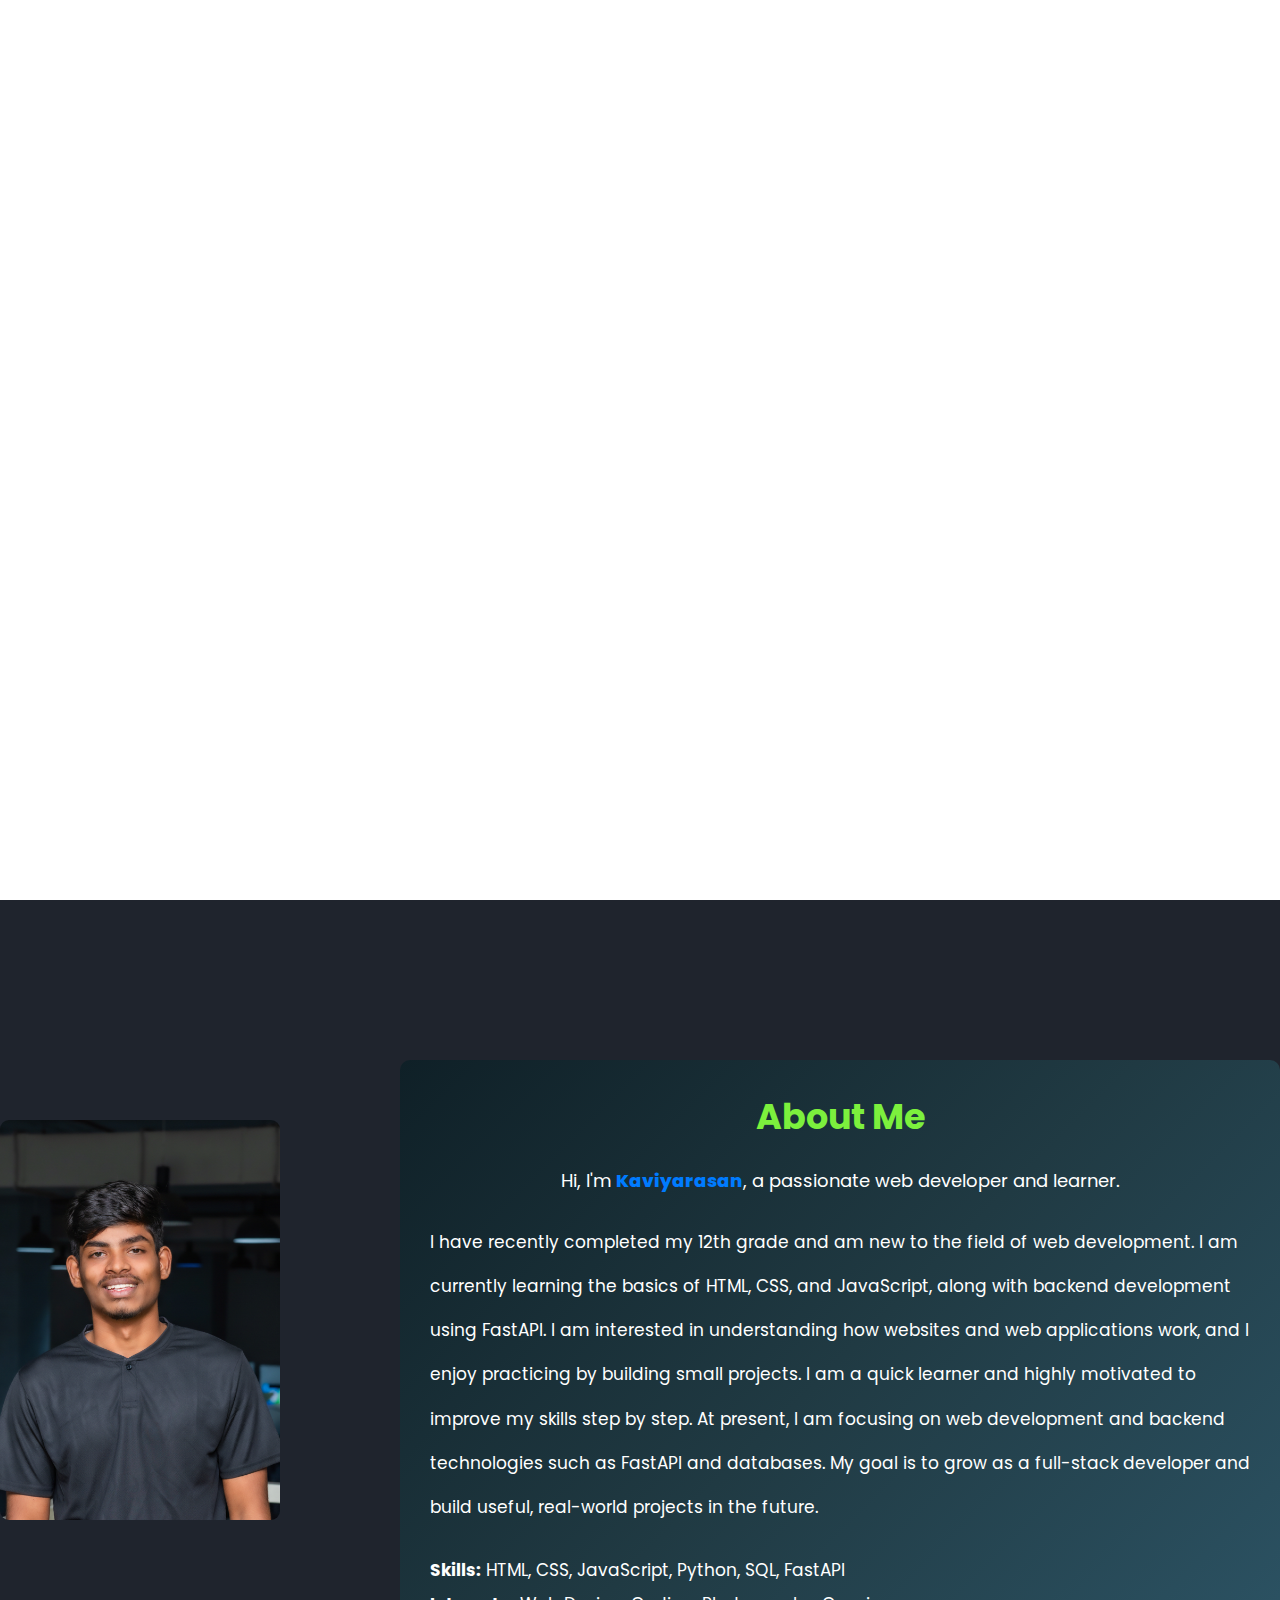
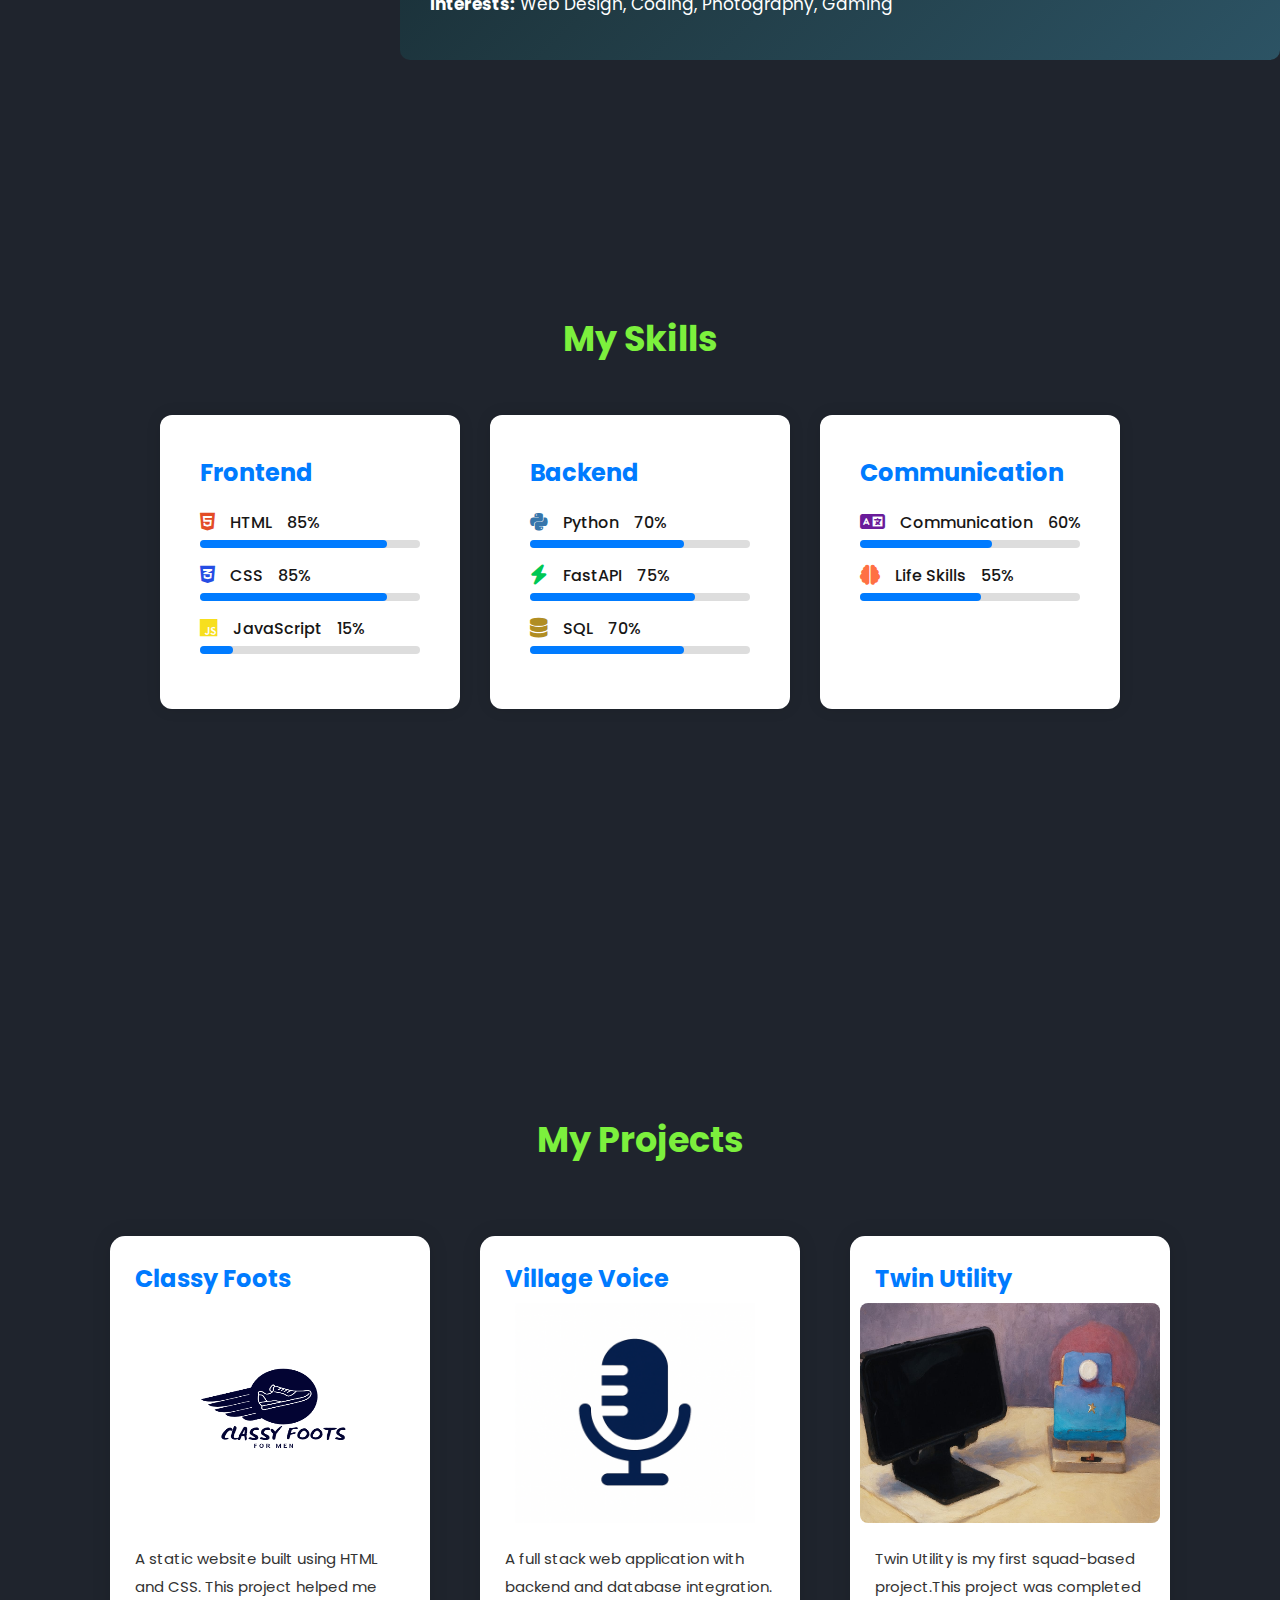
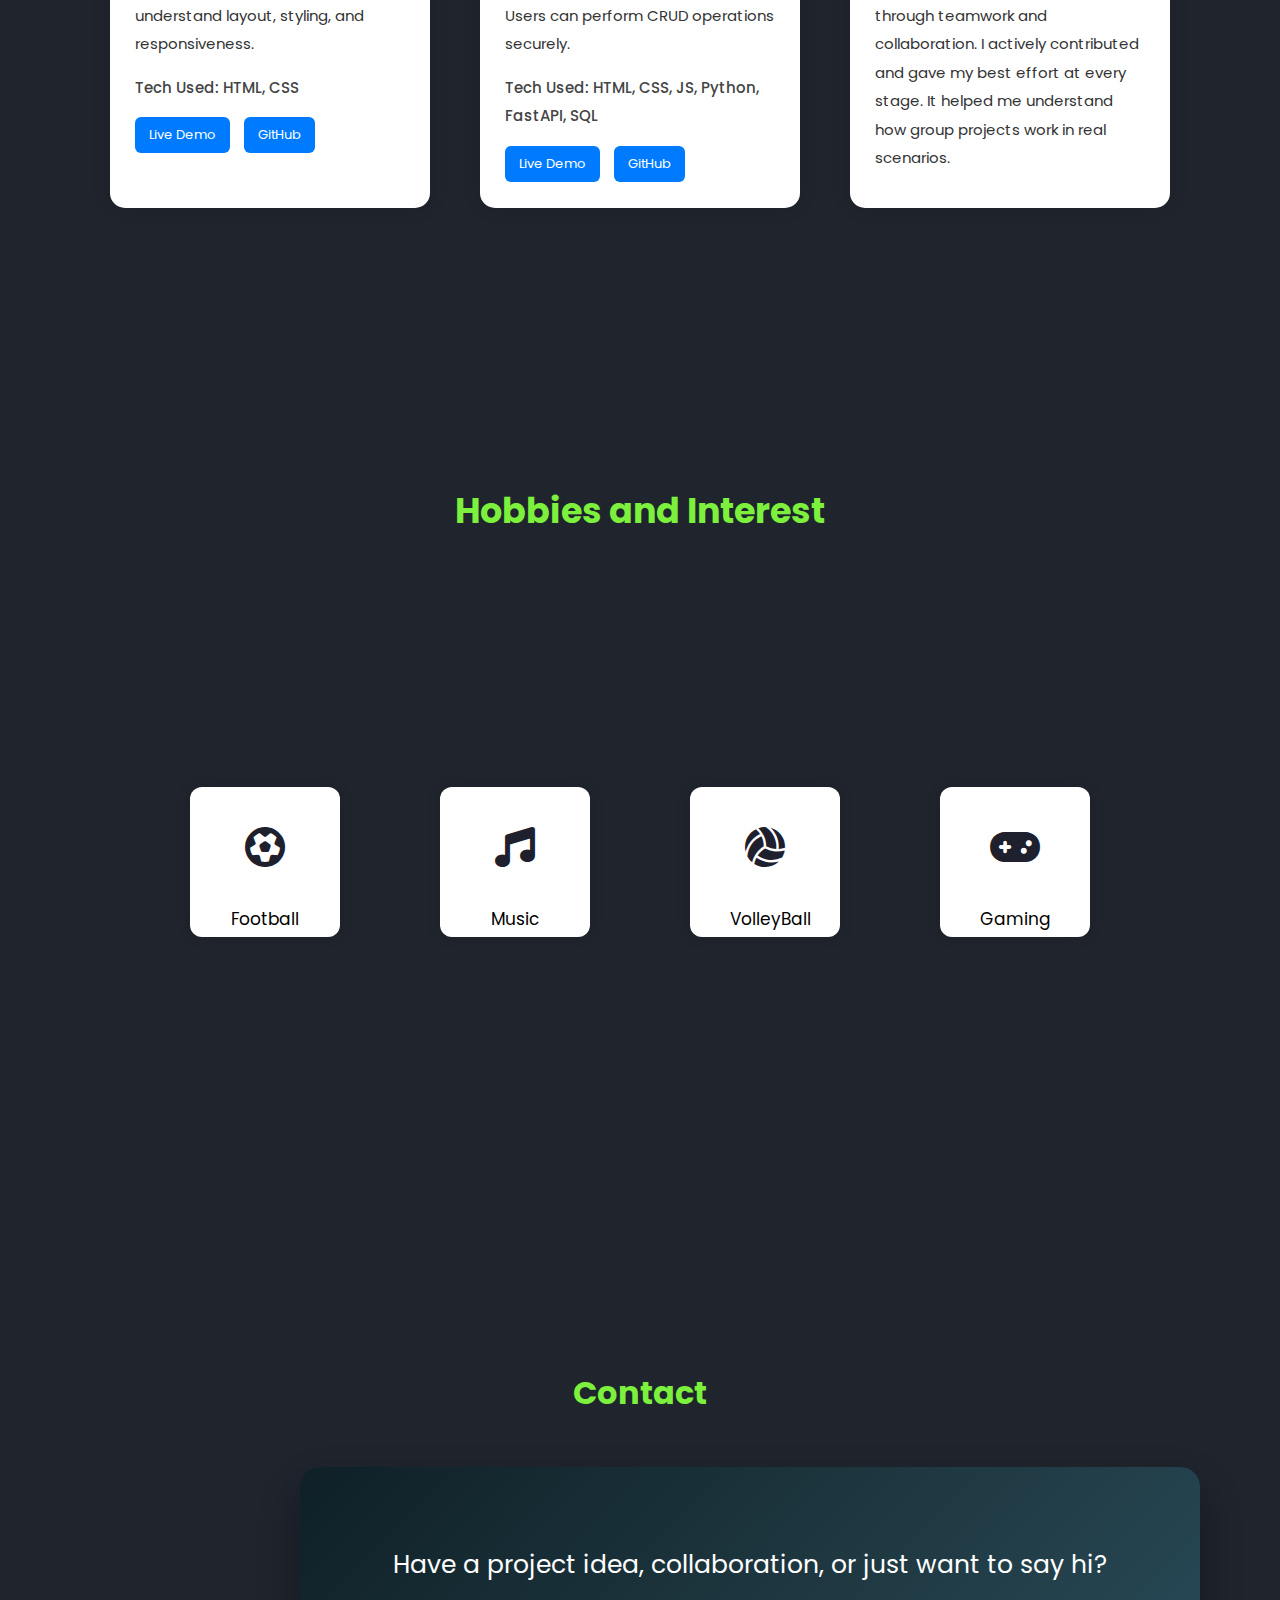
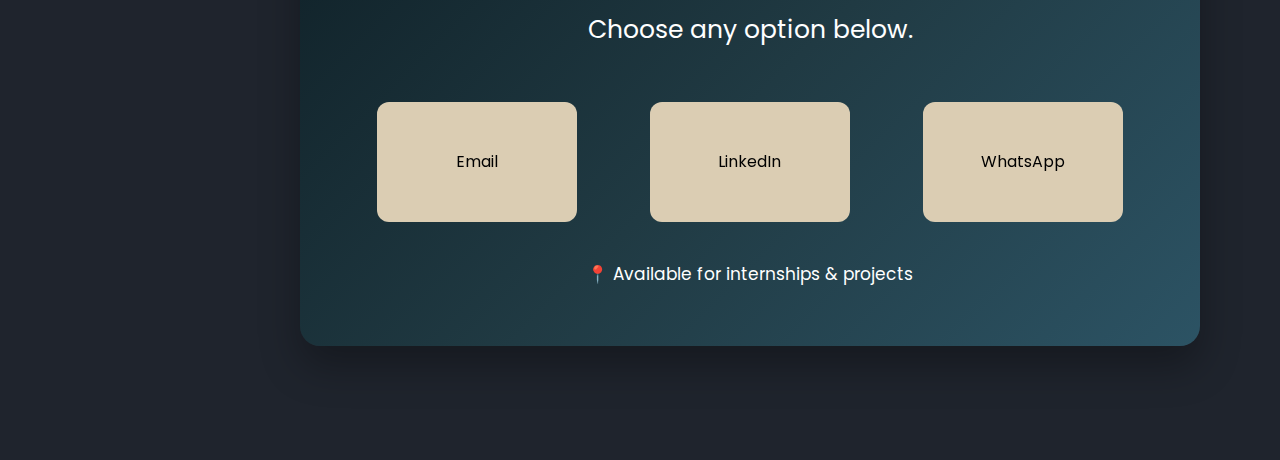
<file: index.html>
<!DOCTYPE html>
<html lang="en">

<head>
    <meta charset="UTF-8">
    <meta name="viewport" content="width=device-width, initial-scale=1.0">
    <title>portfolio</title>
    <link rel="stylesheet" href="./style.css">
    <link href='https://cdn.boxicons.com/3.0.6/fonts/brands/boxicons-brands.min.css' rel='stylesheet'>
    <link rel="stylesheet" href="https://cdnjs.cloudflare.com/ajax/libs/font-awesome/6.5.1/css/all.min.css">
</head>

<body>
    <nav class="navbar">
        <a href="#" class="logo">PORTFOLIO</a>
        <ul>
            <li class="active"><a href="#home">Home</a></li>
            <li><a href="#about">About</a></li>
            <li><a href="#skills">Skills</a></li>
            <li><a href="#projects">Projects </a></li>
            <li><a href="#hobbies-intrest">Hobbies and Interest</a></li>
            <li><a href="#contact">Contact</a></li>
        </ul>
    </nav>
    <section id="home">
        <div class="home-info">
            <h1>Kaviyarasan S</h1>
            <h2>I am a
                <span style="--i:3;" data-text="Fullstack Developer(Beginner)">Fullstack Developer(Beginner)</span>
                <span style="--i:2;" data-text="Application Bulider">Application Bulider</span>
                <span style="--i:1;" data-text="Web Developer">Web Developer</span>
            </h2>
            <p>I am a full stack web developer.
                I enjoy coding, problem solving,<br> and building simple web projects.</p>
            <div class="btn-sci">
                <div class="sci">
                    <a href="https://github.com/kaviyarasan08022008"><i class='bxl bx-github'></i> </a>
                    <a href="https://www.linkedin.com/in/kaviyarasan-s-169931394/"><i class='bxl  bx-linkedin'></i> </a>
                    <a href="https://wa.me/918072635542" target="_blank"><i class='bxl  bx-whatsapp'></i> </a>
                </div>
            </div>
        </div>
    </section>

<section id="about">
        <div class="about-wrapper">
    <div class="about-image">
        <img src="./assets/image-wm.png" alt="Kaviyarasan">
    </div>
    <div class="about-content">
    </div>
</div>

        <div class="container">
            <h1 class="me">About Me</h1>
            <p class="intro">
                Hi, I'm <span>Kaviyarasan</span>, a passionate web developer and learner.
            </p>

            <p>
                I have recently completed my 12th grade and am new to the field of web development. 
                I am currently learning the basics of HTML, CSS, and JavaScript, along with backend development using FastAPI. 
                I am interested in understanding how websites and web applications work, and I enjoy practicing by building small projects.
                I am a quick learner and highly motivated to improve my skills step by step. 
                At present, I am focusing on web development and backend technologies such as FastAPI and databases. 
                My goal is to grow as a full-stack developer and build useful, real-world projects in the future.
            </p>

            <div class="info">
                <div><strong>Skills:</strong> HTML, CSS, JavaScript, Python, SQL, FastAPI</div>
                <div><strong>Interests:</strong> Web Design, Coding, Photography, Gaming</div>
            </div>
        </div>
    </section>

    <section id="skills">
        <h1 class="skil">My Skills</h1>

        <div class="skills-container">

            <div class="skill-card">
                <h2>Frontend</h2>

                <div class="skill">
                    <span><i class="fa-brands fa-html5"></i> HTML <span>85%</span></span>
                    <div class="bar">
                        <div class="progress html"></div>
                    </div>
                </div>

                <div class="skill">
                    <span><i class="fa-brands fa-css3-alt"></i> CSS <span>85% </span></span>
                    <div class="bar">
                        <div class="progress css"></div>
                    </div>
                </div>

                <div class="skill">
                    <span><i class="fa-brands fa-js"></i> JavaScript <span>15%</span></span>
                    <div class="bar">
                        <div class="progress js"></div>
                    </div>
                </div>
            </div>


                <div class="skill-card">
                    <h2>Backend</h2>

                    <div class="skill">
                        <span><i class="fa-brands fa-python"></i> Python <span>70%</span></span>
                        <div class="bar">
                            <div class="progress python"></div>
                        </div>
                    </div>

                    <div class="skill">
                        <span><i class="fa-solid fa-bolt"></i> FastAPI <span>75%</span></span>
                        <div class="bar">
                            <div class="progress fastapi"></div>
                        </div>
                    </div>

                    <div class="skill">
                        <span><i class="fa-solid fa-database"></i> SQL <span>70%</span></span>
                        <div class="bar">
                            <div class="progress sql"></div>
                        </div>
                    </div>
                </div>


                    <div class="skill-card">
                        <h2>Communication</h2>

                        <div class="skill">
                            <span><i class="fa-solid fa-language"></i> Communication <span>60%</span></span>
                            <div class="bar">
                                <div class="progress English"></div>
                            </div>
                        </div>

                        <div class="skill">
                            <span><i class="fa-solid fa-brain"></i> Life Skills <span>55%</span></span>
                            <div class="bar">
                                <div class="progress LifeSkills"></div>
                            </div>
                        </div>
                    </div>

    </section>

    <section id="projects">
        <h1 class="pro">My Projects</h1>

        <div class="projects-container">

            <div class="project-card">
                <h2>Classy Foots</h2>
                <img class="classy" src="./assets/Black Illustrated Lion Hotel Logo.png" alt="">
                <p>
                    A static website built using HTML and CSS.
                    This project helped me understand layout, styling, and responsiveness.
                </p>

                <p class="tech">Tech Used: HTML, CSS</p>

                <div class="links">
                    <a href=https://kaviyarasan08022008.github.io/classy-foots/ target="_blank">Live Demo</a>
                    <a href=https://github.com/kaviyarasan08022008/classy-foots/tree/77974c456ecb8f2ae65f0d15549345641da94275/pages
                        target="_blank">GitHub</a>
                </div>
            </div>

            <div class="project-card">
                <h2>Village Voice</h2>
                <img class="village" src="./assets/ChatGPT Image Nov 8, 2025, 03_53_06 PM.png" alt="">
                <p>
                    A full stack web application with backend and database integration.
                    Users can perform CRUD operations securely.
                </p>

                <p class="tech">Tech Used: HTML, CSS, JS, Python, FastAPI, SQL</p>

                <div class="links">
                    <a href=https://kaviyarasan08022008.github.io/village_voices/ target="_blank">Live Demo</a>
                    <a href="https://github.com/yourname/fullstack-project" target="_blank">GitHub</a>
                </div>
            </div>

            <div class="project-card">
                <h2>Twin Utility</h2>
                <img class="profile" src="./assets/twin utility.jpeg" alt="">
                <p>
                    Twin Utility is my first squad-based project.This project was completed through teamwork and collaboration. 
                    I actively contributed and gave my best effort at every stage.
                It helped me understand how group projects work in real scenarios.
                </p>

            </div>

        </div>
    </section>

    <section id="hobbies-intrest">
        <h1 class="hob">Hobbies and Interest</h1>

        <div class="hobby-container"> 
            <div class="hobby-card">
                <i class="fa-solid fa-futbol"></i>
            <p>Football</p>
                
            </div>
            <div class="hobby-card">
                <i class="fa-solid fa-music"></i>
            <p>Music</p>
                
            </div>
            <div class="hobby-card">
                <i class="fa-solid fa-volleyball"></i>
            <p>VolleyBall</p>
                
            </div>
             <div class="hobby-card">
                <i class="fa-solid fa-gamepad"></i>
            <p>Gaming</p>
                
            </div>
        </div>
                
                

    </section>

    <section id="contact">
        <h1 class="cont">Contact</h1>

        <div class="contact-box">
            <p class="subtitle">
                Have a project idea, collaboration, or just want to say hi?
                Choose any option below.
            </p>

            <div class="contact-options">

                <div class="flip-container">
                    <div class="flip-box">
                        <div class="front">Email</div>
                        <div class="back">kaviyarasan0802<br>2008@gmail.com</div>
                    </div>
                </div>

                <div class="flip-container">
                    <div class="flip-box">
                        <div class="front">LinkedIn</div>
                        <div class="back">www.linkedin.com/in/<br>kaviyarasan-s-169931394</div>
                    </div>
                </div>

                <div class="flip-container">
                    <div class="flip-box">
                        <div class="front">WhatsApp</div>
                        <div class="back">8072635542</div>
                    </div>
                </div>
            </div>

            <div class="cta">
                <p>📍 Available for internships & projects</p>
            </div>

        </div>
    </section>
</body>

</html>
</file>
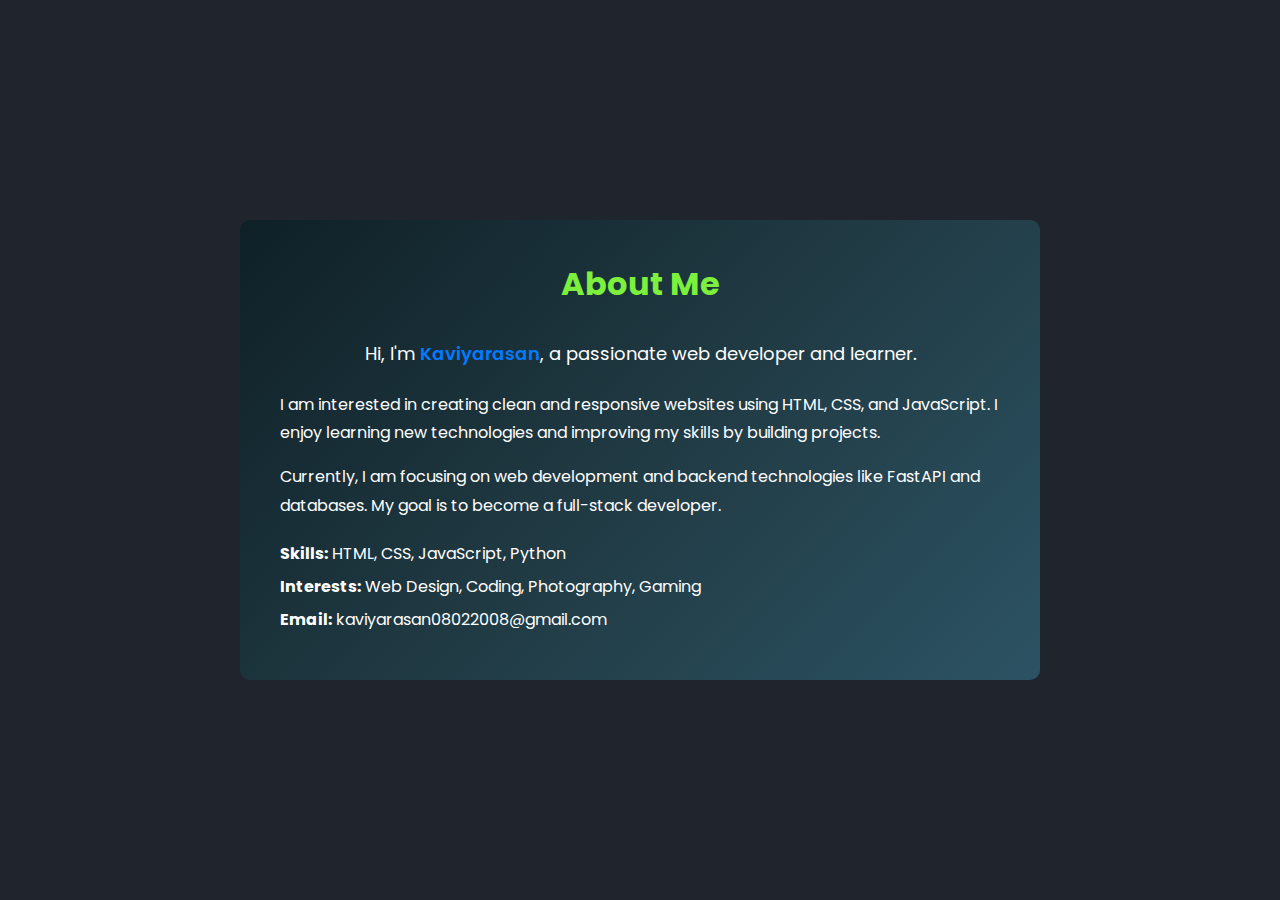
<file: about.html>
<!DOCTYPE html>
<html lang="en">
<head>
    <meta charset="UTF-8">
    <meta name="viewport" content="width=device-width, initial-scale=1.0">
    <title>About Me</title>
    <link rel="stylesheet" href="./style_pages/about.css">
    <link href="https://fonts.googleapis.com/css2?family=Poppins:wght@300;400;600&display=swap" rel="stylesheet">
</head>
<body>

    <section class="about">
        <div class="container">
            <h1>About Me</h1>
            <p class="intro">
                Hi, I'm <span>Kaviyarasan</span>, a passionate web developer and learner.
            </p>

            <p>
                I am interested in creating clean and responsive websites using 
                HTML, CSS, and JavaScript. I enjoy learning new technologies and 
                improving my skills by building projects.
            </p>

            <p>
                Currently, I am focusing on web development and backend technologies 
                like FastAPI and databases. My goal is to become a full-stack developer.
            </p>

            <div class="info">
                <div><strong>Skills:</strong> HTML, CSS, JavaScript, Python</div>
                <div><strong>Interests:</strong> Web Design, Coding, Photography, Gaming</div>
                <div><strong>Email:</strong> kaviyarasan08022008@gmail.com</div>
            </div>
        </div>
    </section>

</body>
</html>
</file>
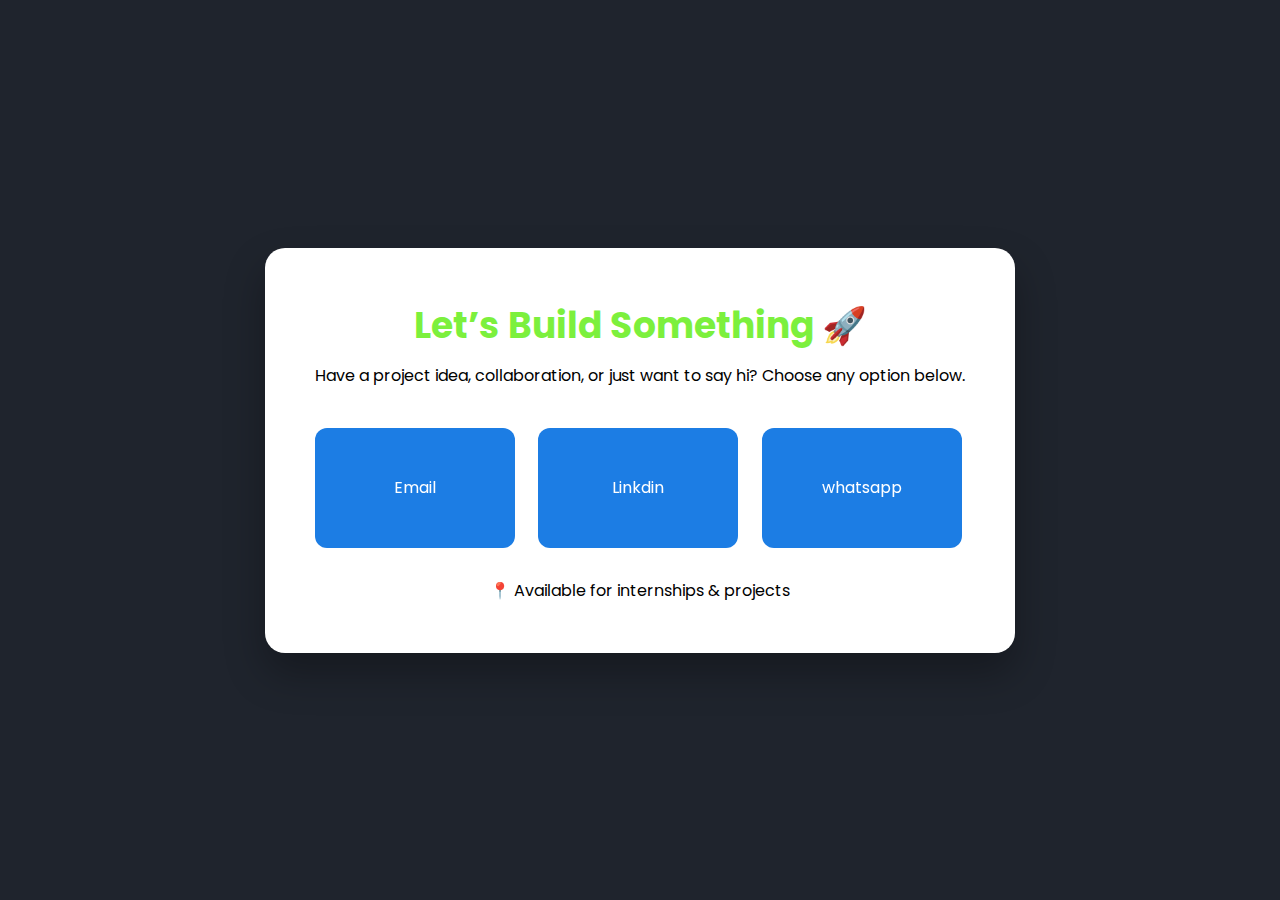
<file: contact.html>
<!DOCTYPE html>
<html lang="en">

<head>
    <meta charset="UTF-8">
    <meta name="viewport" content="width=device-width, initial-scale=1.0">
    <title>Contact Me</title>
    <link rel="stylesheet" href="./style_pages/contact.css">
    <link href="https://fonts.googleapis.com/css2?family=Poppins:wght@300;400;600&display=swap" rel="stylesheet">
</head>

<body>

    <section class="contact">
        <div class="contact-box">

            <h1>Let’s Build Something 🚀</h1>
            <p class="subtitle">
                Have a project idea, collaboration, or just want to say hi?
                Choose any option below.
            </p>

            <div class="contact-options">

               <div class="flip-container">
                    <div class="flip-box">
                        <div class="front">Email</div>
                        <div class="back">kaviyarasan0802<br>2008@gmail.com</div>
                    </div>
                </div>

                <div class="flip-container">
                    <div class="flip-box">
                        <div class="front">Linkdin</div>
                        <div class="back">www.linkedin.com/in/<br>kaviyarasan-s-169931394</div>
                    </div>
                </div>

                <div class="flip-container">
                    <div class="flip-box">
                        <div class="front">whatsapp</div>
                        <div class="back">8072635542</div>
                    </div>
                </div>
            </div>

            <div class="cta">
                <p>📍 Available for internships & projects</p>
            </div>

        </div>
    </section>

</body>

</html>
</file>
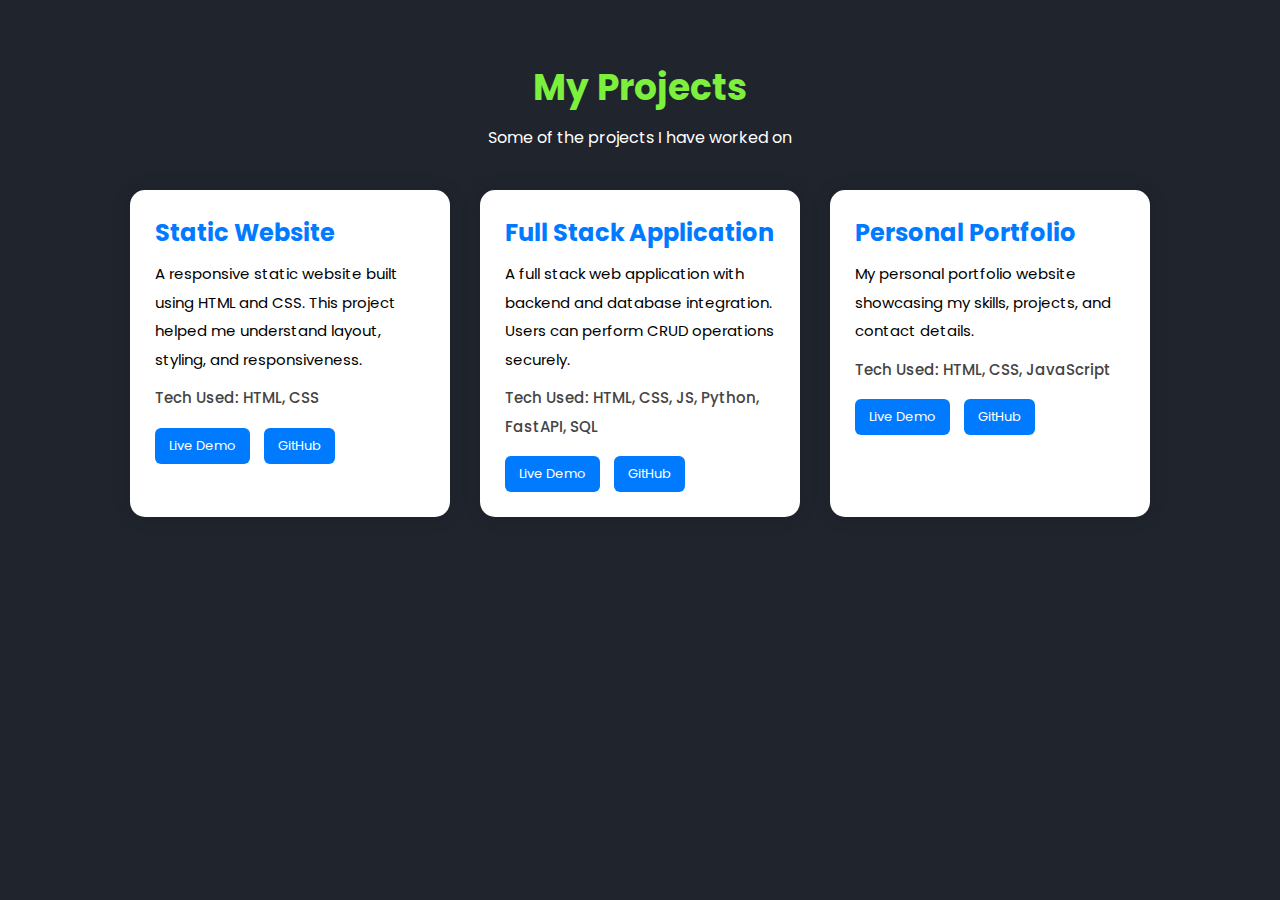
<file: projects.html>
<!DOCTYPE html>
<html lang="en">
<head>
    <meta charset="UTF-8">
    <meta name="viewport" content="width=device-width, initial-scale=1.0">
    <title>My Projects</title>
    <link rel="stylesheet" href="./style_pages/projects.css">
    <link href="https://fonts.googleapis.com/css2?family=Poppins:wght@300;400;600&display=swap" rel="stylesheet">
</head>
<body>

<section class="projects">
    <h1>My Projects</h1>
    <p class="subtitle">Some of the projects I have worked on</p>

    <div class="projects-container">

        <!-- Static Project -->
        <div class="project-card">
            <h2>Static Website</h2>
            <p>
                A responsive static website built using HTML and CSS.
                This project helped me understand layout, styling, and responsiveness.
            </p>

            <p class="tech">Tech Used: HTML, CSS</p>

            <div class="links">
                <a href=https://kaviyarasan08022008.github.io/classy-foots/ target="_blank">Live Demo</a>
                <a href=https://github.com/kaviyarasan08022008/classy-foots/tree/77974c456ecb8f2ae65f0d15549345641da94275/pages target="_blank">GitHub</a>
            </div>
        </div>

        <!-- Full Stack Project -->
        <div class="project-card">
            <h2>Full Stack Application</h2>
            <p>
                A full stack web application with backend and database integration.
                Users can perform CRUD operations securely.
            </p>

            <p class="tech">Tech Used: HTML, CSS, JS, Python, FastAPI, SQL</p>

            <div class="links">
                <a href=https://kaviyarasan08022008.github.io/village_voices/ target="_blank">Live Demo</a>
                <a href="https://github.com/yourname/fullstack-project" target="_blank">GitHub</a>
            </div>
        </div>

        <!-- Portfolio Project -->
        <div class="project-card">
            <h2>Personal Portfolio</h2>
            <p>
                My personal portfolio website showcasing my skills, projects,
                and contact details.
            </p>

            <p class="tech">Tech Used: HTML, CSS, JavaScript</p>

            <div class="links">
                <a href="https://your-portfolio-link.com" target="_blank">Live Demo</a>
                <a href="https://github.com/yourname/portfolio" target="_blank">GitHub</a>
            </div>
        </div>

    </div>
</section>

</body>
</html>
</file>
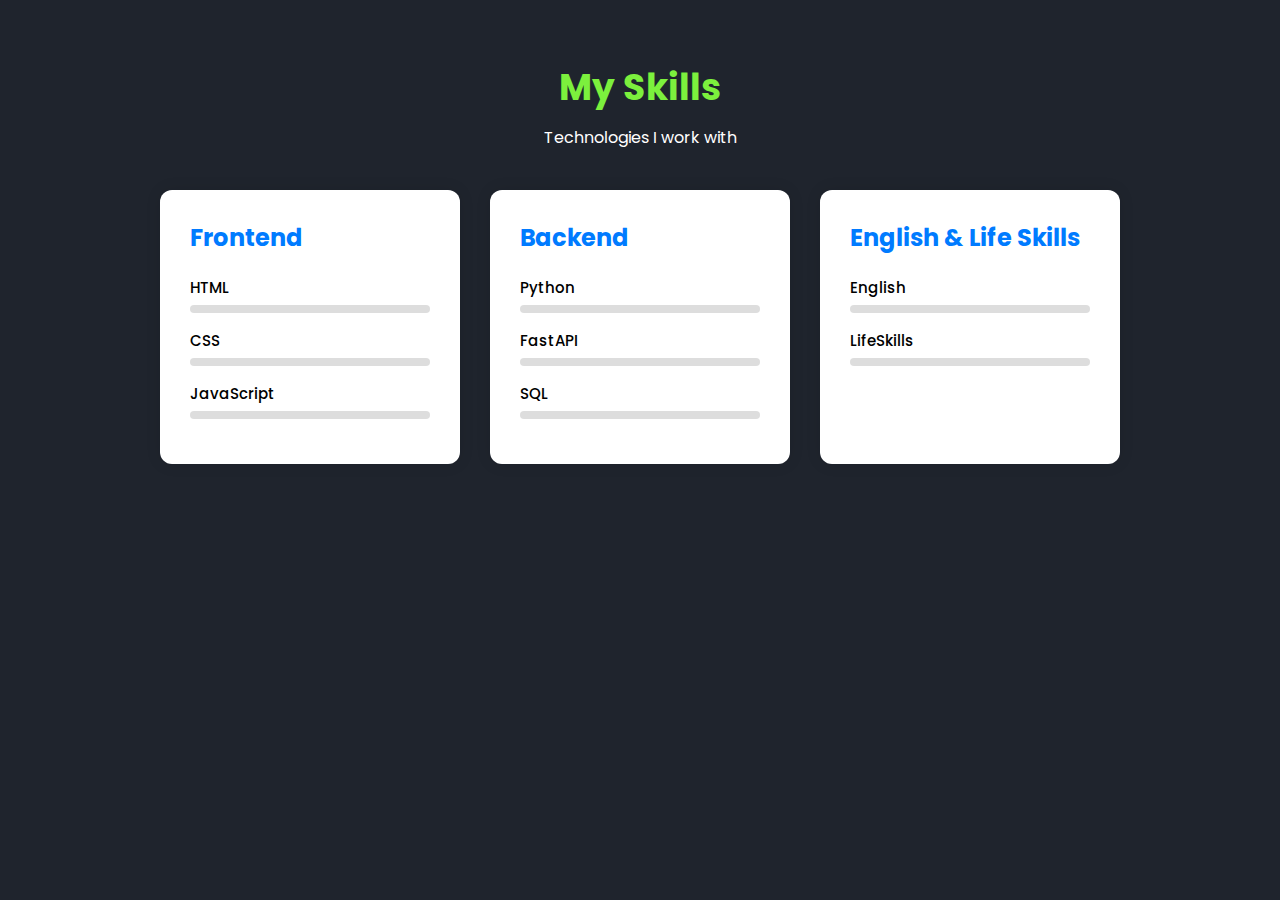
<file: skills.html>
<!DOCTYPE html>
<html lang="en">
<head>
    <meta charset="UTF-8">
    <title>My Skills</title>
    <link rel="stylesheet" href="./style_pages/skills.css">
    <link href="https://fonts.googleapis.com/css2?family=Poppins:wght@300;400;600&display=swap" rel="stylesheet">
</head>
<body>

<section class="skills">
    <h1>My Skills</h1>
    <p class="subtitle">Technologies I work with</p>

    <div class="skills-container">

        <!-- Frontend -->
        <div class="skill-card">
            <h2>Frontend</h2>

            <div class="skill">
                <span>HTML</span>
                <div class="bar"><div class="progress html"></div></div>
            </div>

            <div class="skill">
                <span>CSS</span>
                <div class="bar"><div class="progress css"></div></div>
            </div>

            <div class="skill">
                <span>JavaScript</span>
                <div class="bar"><div class="progress js"></div></div>
            </div>
        </div>

        <!-- Backend -->
        <div class="skill-card">
            <h2>Backend</h2>

            <div class="skill">
                <span>Python</span>
                <div class="bar"><div class="progress python"></div></div>
            </div>

            <div class="skill">
                <span>FastAPI</span>
                <div class="bar"><div class="progress fastapi"></div></div>
            </div>

            <div class="skill">
                <span>SQL</span>
                <div class="bar"><div class="progress sql"></div></div>
            </div>
        </div>

        <div class="skill-card">
            <h2>English & Life Skills</h2>

            <div class="skill">
                <span>English</span>
                <div class="bar"><div class="progress English"></div></div>
            </div>
            <div class="skill">
                <span>LifeSkills</span>
                <div class="bar"><div class="progress LifeSkills"></div></div>
            </div>
        </div>

    </div>
</section>

</body>
</html>
</file>
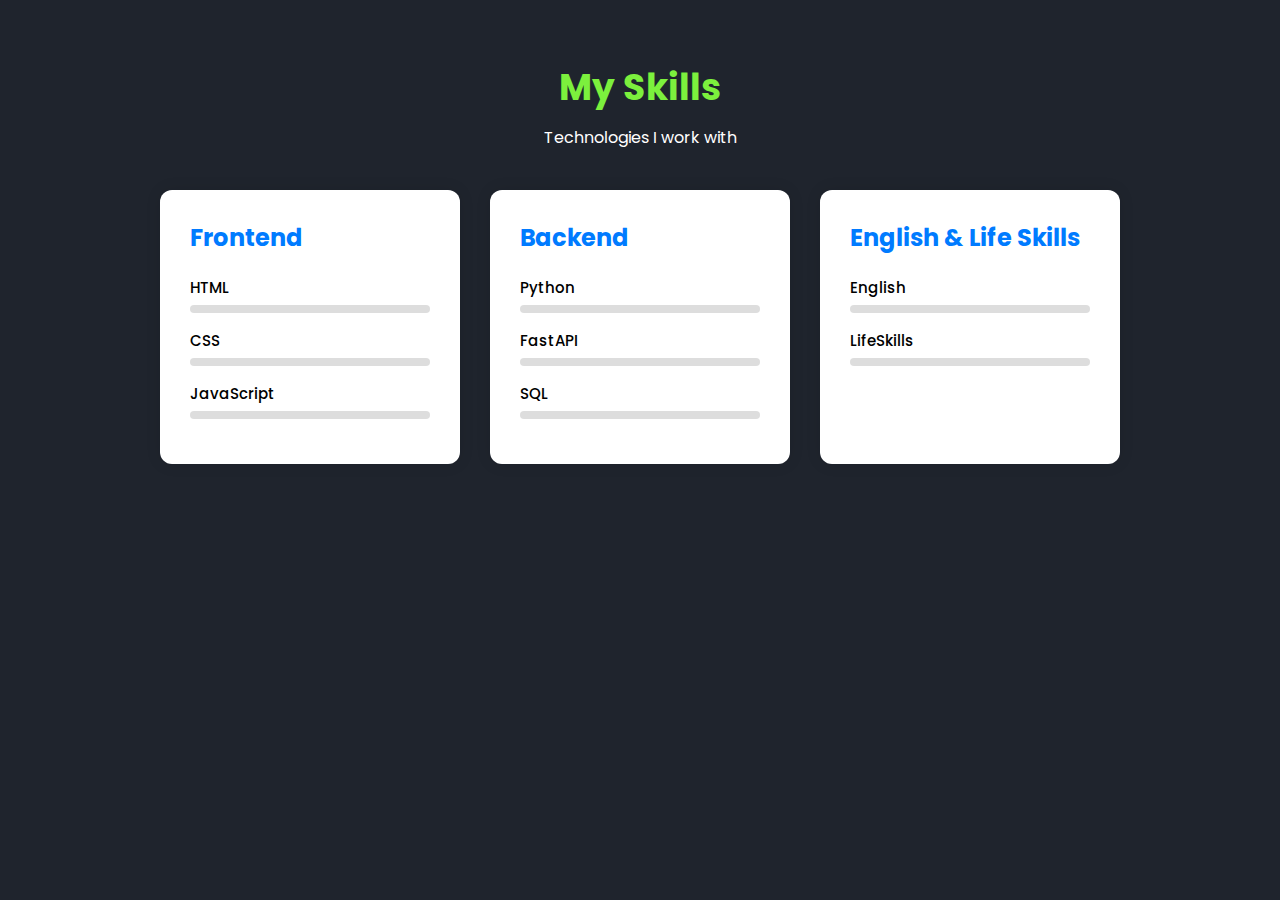
<file: html_pages/skills.html>
<!DOCTYPE html>
<html lang="en">
<head>
    <meta charset="UTF-8">
    <title>My Skills</title>
    <link rel="stylesheet" href="../css_pages/skills.css">
    <link href="https://fonts.googleapis.com/css2?family=Poppins:wght@300;400;600&display=swap" rel="stylesheet">
</head>
<body>

<section class="skills">
    <h1>My Skills</h1>
    <p class="subtitle">Technologies I work with</p>

    <div class="skills-container">

        <!-- Frontend -->
        <div class="skill-card">
            <h2>Frontend</h2>

            <div class="skill">
                <span>HTML</span>
                <div class="bar"><div class="progress html"></div></div>
            </div>

            <div class="skill">
                <span>CSS</span>
                <div class="bar"><div class="progress css"></div></div>
            </div>

            <div class="skill">
                <span>JavaScript</span>
                <div class="bar"><div class="progress js"></div></div>
            </div>
        </div>

        <!-- Backend -->
        <div class="skill-card">
            <h2>Backend</h2>

            <div class="skill">
                <span>Python</span>
                <div class="bar"><div class="progress python"></div></div>
            </div>

            <div class="skill">
                <span>FastAPI</span>
                <div class="bar"><div class="progress fastapi"></div></div>
            </div>

            <div class="skill">
                <span>SQL</span>
                <div class="bar"><div class="progress sql"></div></div>
            </div>
        </div>

        <div class="skill-card">
            <h2>English & Life Skills</h2>

            <div class="skill">
                <span>English</span>
                <div class="bar"><div class="progress English"></div></div>
            </div>
            <div class="skill">
                <span>LifeSkills</span>
                <div class="bar"><div class="progress LifeSkills"></div></div>
            </div>
        </div>

    </div>
</section>

</body>
</html>
</file>
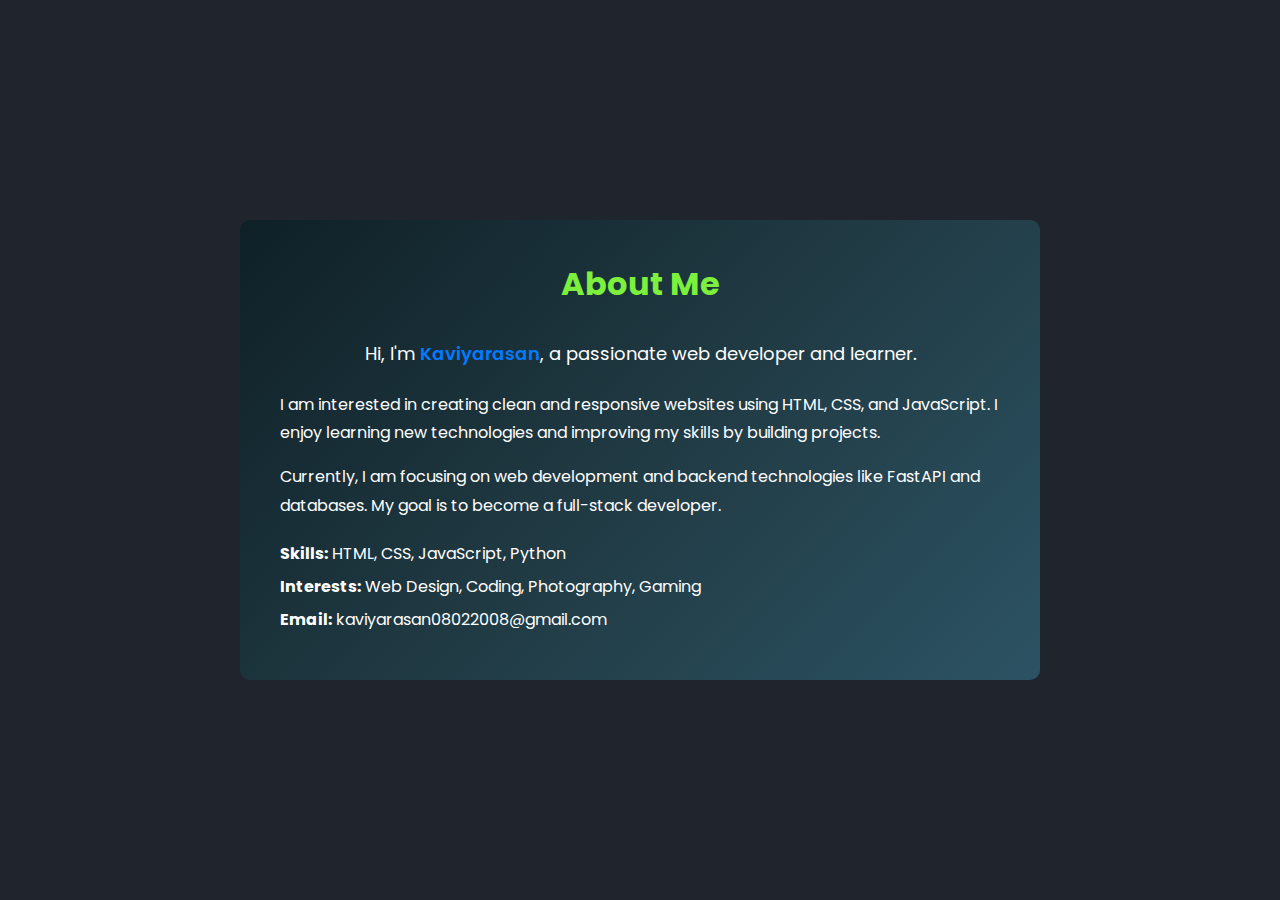
<file: pages/about.html>
<!DOCTYPE html>
<html lang="en">
<head>
    <meta charset="UTF-8">
    <title>About Me</title>
    <link rel="stylesheet" href="../style_pages/about.css">
    <link href="https://fonts.googleapis.com/css2?family=Poppins:wght@300;400;600&display=swap" rel="stylesheet">
</head>
<body>

    <section class="about">
        <div class="container">
            <h1>About Me</h1>
            <p class="intro">
                Hi, I'm <span>Kaviyarasan</span>, a passionate web developer and learner.
            </p>

            <p>
                I am interested in creating clean and responsive websites using 
                HTML, CSS, and JavaScript. I enjoy learning new technologies and 
                improving my skills by building projects.
            </p>

            <p>
                Currently, I am focusing on web development and backend technologies 
                like FastAPI and databases. My goal is to become a full-stack developer.
            </p>

            <div class="info">
                <div><strong>Skills:</strong> HTML, CSS, JavaScript, Python</div>
                <div><strong>Interests:</strong> Web Design, Coding, Photography, Gaming</div>
                <div><strong>Email:</strong> kaviyarasan08022008@gmail.com</div>
            </div>
        </div>
    </section>

</body>
</html>
</file>
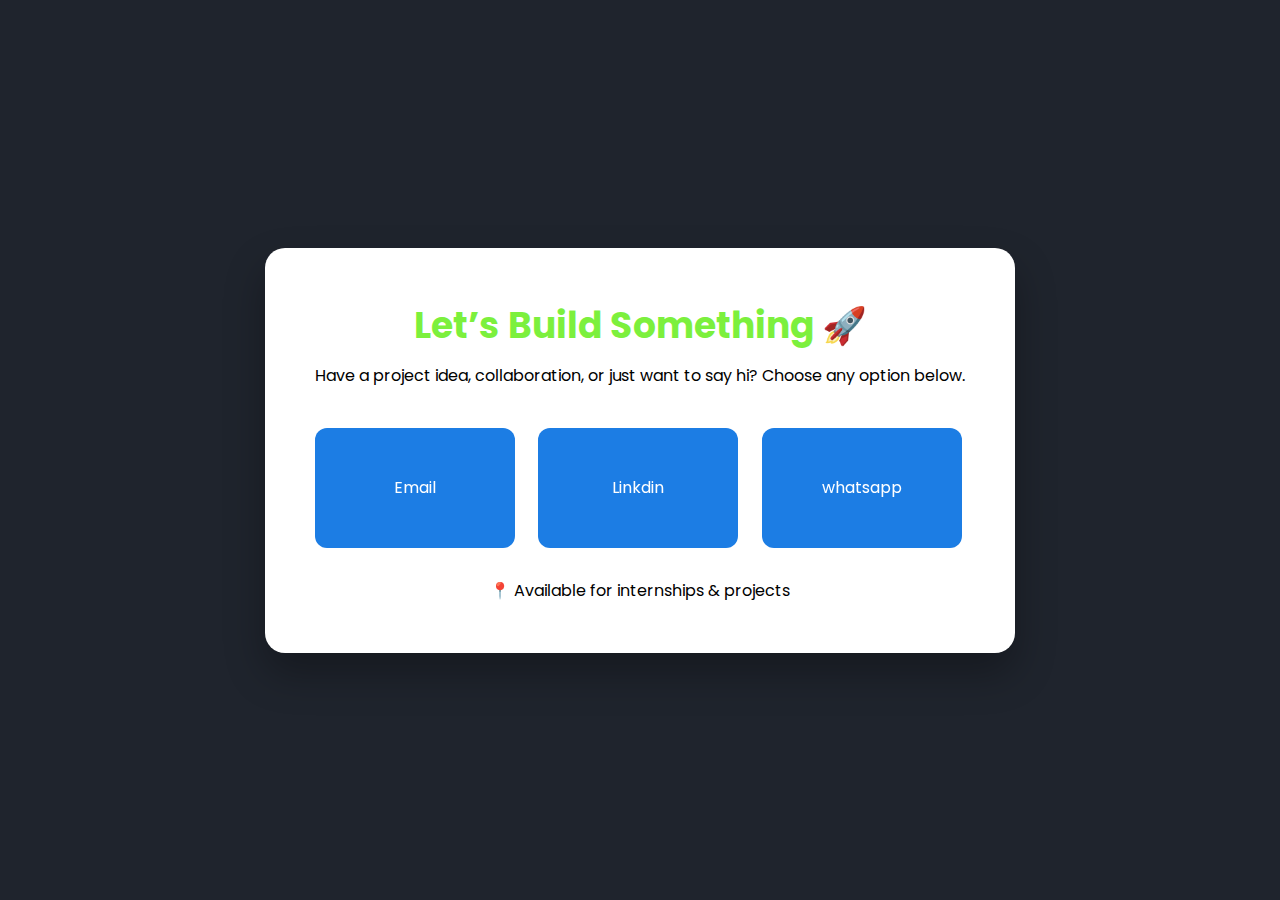
<file: pages/contact.html>
<!DOCTYPE html>
<html lang="en">

<head>
    <meta charset="UTF-8">
    <title>Contact Me</title>
    <link rel="stylesheet" href="../style_pages/contact.css">
    <link href="https://fonts.googleapis.com/css2?family=Poppins:wght@300;400;600&display=swap" rel="stylesheet">
</head>

<body>

    <section class="contact">
        <div class="contact-box">

            <h1>Let’s Build Something 🚀</h1>
            <p class="subtitle">
                Have a project idea, collaboration, or just want to say hi?
                Choose any option below.
            </p>

            <div class="contact-options">

               <div class="flip-container">
                    <div class="flip-box">
                        <div class="front">Email</div>
                        <div class="back">kaviyarasan0802<br>2008@gmail.com</div>
                    </div>
                </div>

                <div class="flip-container">
                    <div class="flip-box">
                        <div class="front">Linkdin</div>
                        <div class="back">www.linkedin.com/in/<br>kaviyarasan-s-169931394</div>
                    </div>
                </div>

                <div class="flip-container">
                    <div class="flip-box">
                        <div class="front">whatsapp</div>
                        <div class="back">8072635542</div>
                    </div>
                </div>
            </div>

            <div class="cta">
                <p>📍 Available for internships & projects</p>
            </div>

        </div>
    </section>

</body>

</html>
</file>
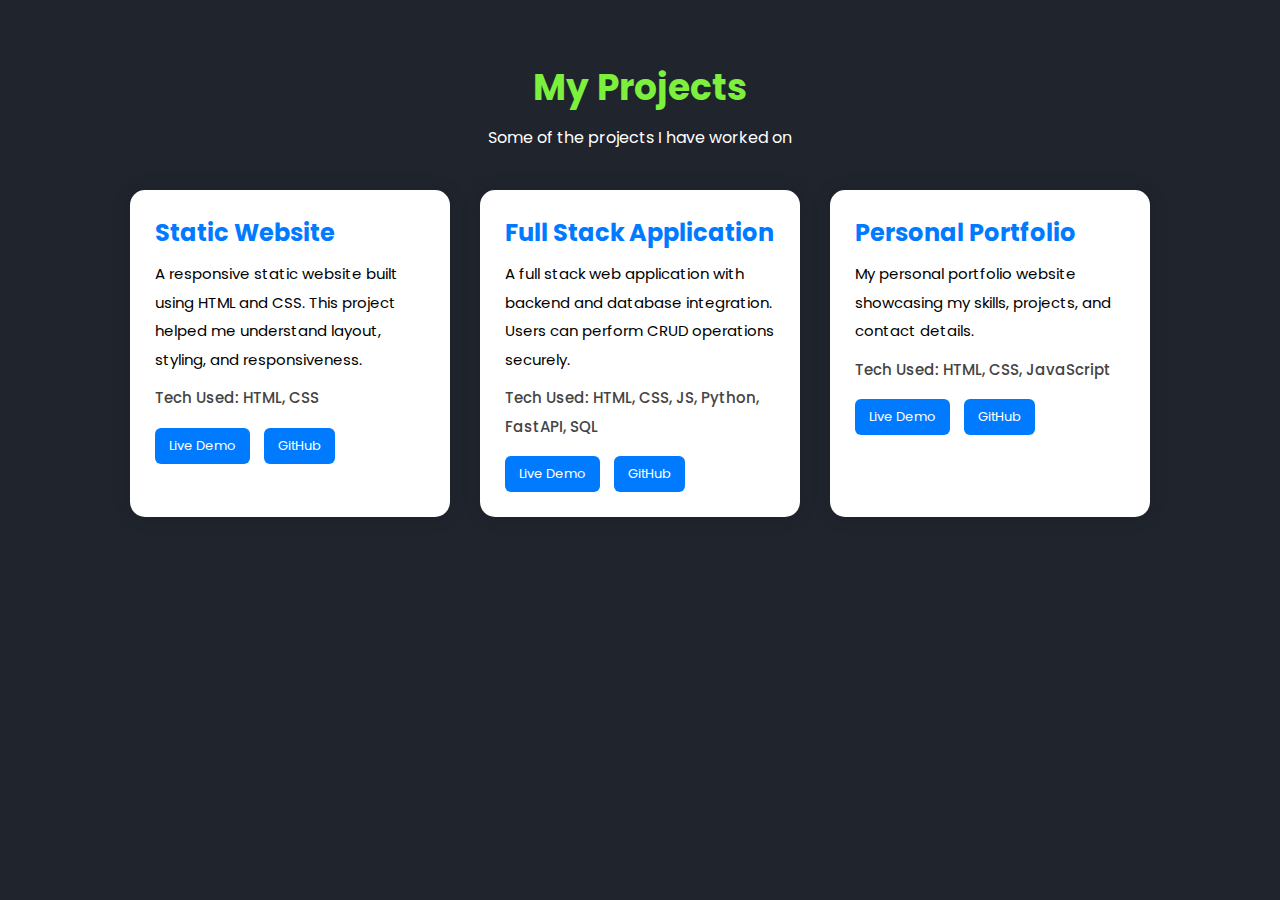
<file: pages/projects.html>
<!DOCTYPE html>
<html lang="en">
<head>
    <meta charset="UTF-8">
    <title>My Projects</title>
    <link rel="stylesheet" href="../style_pages/projects.css">
    <link href="https://fonts.googleapis.com/css2?family=Poppins:wght@300;400;600&display=swap" rel="stylesheet">
</head>
<body>

<section class="projects">
    <h1>My Projects</h1>
    <p class="subtitle">Some of the projects I have worked on</p>

    <div class="projects-container">

        <!-- Static Project -->
        <div class="project-card">
            <h2>Static Website</h2>
            <p>
                A responsive static website built using HTML and CSS.
                This project helped me understand layout, styling, and responsiveness.
            </p>

            <p class="tech">Tech Used: HTML, CSS</p>

            <div class="links">
                <a href=https://kaviyarasan08022008.github.io/classy-foots/ target="_blank">Live Demo</a>
                <a href=https://github.com/kaviyarasan08022008/classy-foots/tree/77974c456ecb8f2ae65f0d15549345641da94275/pages target="_blank">GitHub</a>
            </div>
        </div>

        <!-- Full Stack Project -->
        <div class="project-card">
            <h2>Full Stack Application</h2>
            <p>
                A full stack web application with backend and database integration.
                Users can perform CRUD operations securely.
            </p>

            <p class="tech">Tech Used: HTML, CSS, JS, Python, FastAPI, SQL</p>

            <div class="links">
                <a href=https://kaviyarasan08022008.github.io/village_voices/ target="_blank">Live Demo</a>
                <a href="https://github.com/yourname/fullstack-project" target="_blank">GitHub</a>
            </div>
        </div>

        <!-- Portfolio Project -->
        <div class="project-card">
            <h2>Personal Portfolio</h2>
            <p>
                My personal portfolio website showcasing my skills, projects,
                and contact details.
            </p>

            <p class="tech">Tech Used: HTML, CSS, JavaScript</p>

            <div class="links">
                <a href="https://your-portfolio-link.com" target="_blank">Live Demo</a>
                <a href="https://github.com/yourname/portfolio" target="_blank">GitHub</a>
            </div>
        </div>

    </div>
</section>

</body>
</html>
</file>
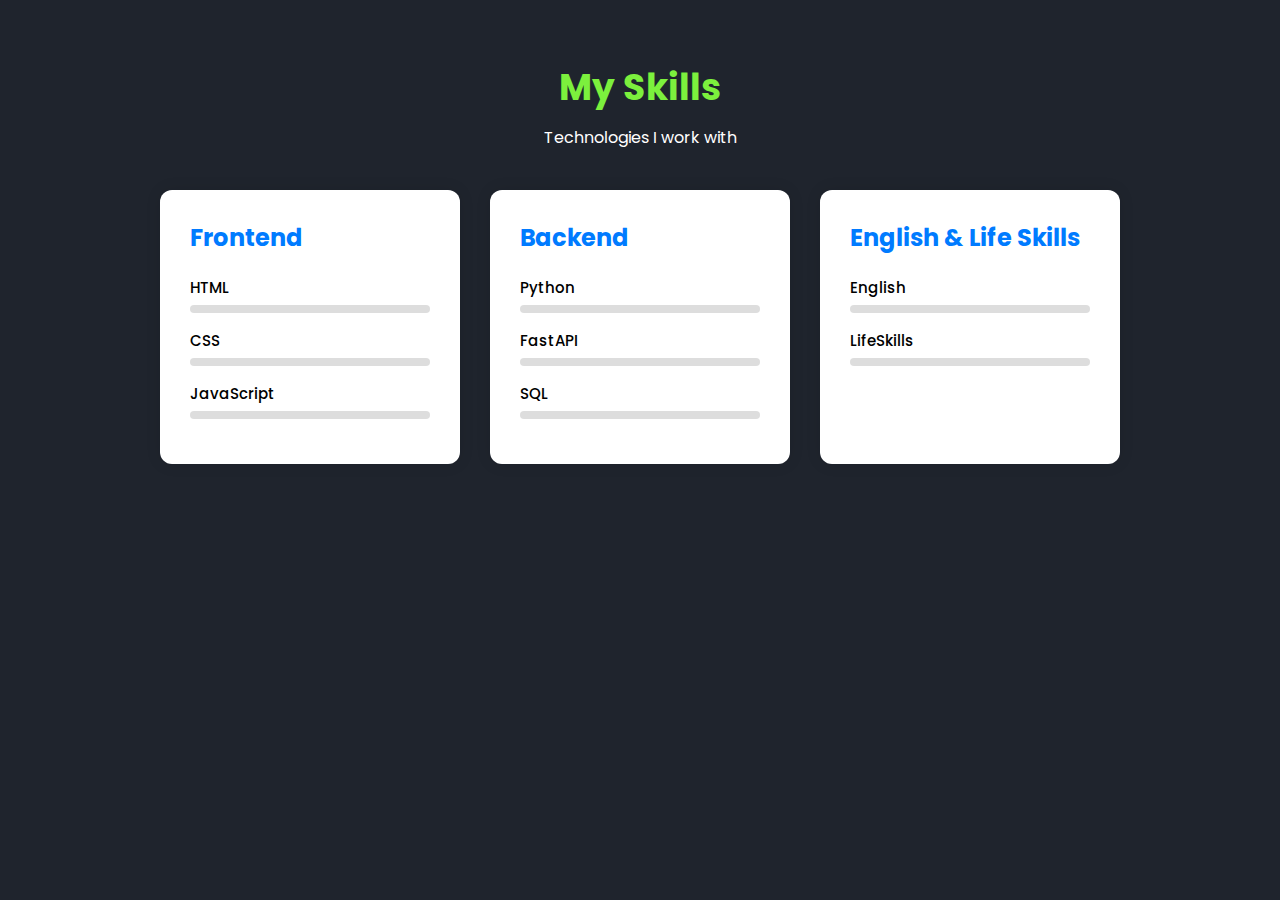
<file: pages/skills.html>
<!DOCTYPE html>
<html lang="en">
<head>
    <meta charset="UTF-8">
    <title>My Skills</title>
    <link rel="stylesheet" href="../style_pages/skills.css">
    <link href="https://fonts.googleapis.com/css2?family=Poppins:wght@300;400;600&display=swap" rel="stylesheet">
</head>
<body>

<section class="skills">
    <h1>My Skills</h1>
    <p class="subtitle">Technologies I work with</p>

    <div class="skills-container">

        <!-- Frontend -->
        <div class="skill-card">
            <h2>Frontend</h2>

            <div class="skill">
                <span>HTML</span>
                <div class="bar"><div class="progress html"></div></div>
            </div>

            <div class="skill">
                <span>CSS</span>
                <div class="bar"><div class="progress css"></div></div>
            </div>

            <div class="skill">
                <span>JavaScript</span>
                <div class="bar"><div class="progress js"></div></div>
            </div>
        </div>

        <!-- Backend -->
        <div class="skill-card">
            <h2>Backend</h2>

            <div class="skill">
                <span>Python</span>
                <div class="bar"><div class="progress python"></div></div>
            </div>

            <div class="skill">
                <span>FastAPI</span>
                <div class="bar"><div class="progress fastapi"></div></div>
            </div>

            <div class="skill">
                <span>SQL</span>
                <div class="bar"><div class="progress sql"></div></div>
            </div>
        </div>

        <div class="skill-card">
            <h2>English & Life Skills</h2>

            <div class="skill">
                <span>English</span>
                <div class="bar"><div class="progress English"></div></div>
            </div>
            <div class="skill">
                <span>LifeSkills</span>
                <div class="bar"><div class="progress LifeSkills"></div></div>
            </div>
        </div>

    </div>
</section>

</body>
</html>
</file>
<file: style.css>
@import url('https://fonts.googleapis.com/css2?family=Poppins:wght@300;400;500;600;700&display=swap');

* {
    margin: 0;
    box-sizing: border-box;
    font-family: 'Poppins', sans-serif;
    scroll-behavior: smooth;
}

body {
    color: rgb(0, 0, 0);
    overflow-x: hidden;
    display: flex;
    flex-direction: column;
}

a {
    color: white;
    text-decoration: none;
}

.navbar {
    position: fixed;
    top: 0;
    left: 0;
    width: 100%;
    padding: 10px 9%;
    display: flex;
    justify-content: space-between;
    align-items: center;
    z-index: 100;
    visibility: hidden;
    background-color: #2f3541;
    opacity: 0;
    animation: show-content 1.5s linear forwards;
    animation-delay: 1.2s;
}

@keyframes show-content {
    100% {
        visibility: visible;
        opacity: 1;
    }
}

.navbar .logo {
    font-size: 40px;
    font-weight: 900px;
}

.navbar ul {
    display: flex;
}

.navbar ul li {
    list-style: none;
    margin-left: 35px;
}

.navbar ul li a {
    font-size: 20px;
    font-weight: 500;
    transition: .5s;
}

.navbar ul li:hover a {
    color: #7cf03d;
}

#home {
    position: relative;
    background-image: url(./assets/port_profile.jpeg);
    height: 100vh;
    padding: 60px 9% 0;
    display: flex;
    align-items: center;
    background-size: cover;
    background-position: center;
    background-repeat: no-repeat;
    color: white;
    visibility: hidden;
    opacity: 0;
    animation: show-content 1.5s linear forwards;
    animation-delay: 1.5s;
}

.home-info h1 {
    color: #7cf03d;
    font-size: 50px;
    text-align: start;
    margin-bottom: 50px;
}

.home-info h2 {
    display: inline-block;
    color: #7cf03d;
    font-size: 30;
    margin-top: -10px;
}

.home-info h2 span {
    position: relative;
    display: inline-block;
    color: transparent;
    -webkit-text-stroke: .7px #000000;
    animation: display-text 16s linear infinite;
    animation-delay: calc(-4s * var(--i));
}

@keyframes display-text {

    25%,
    100% {
        display: none;
    }
}

.home-info h2 span::before {
    content: attr(data-text);
    position: absolute;
    width: 0;
    border-right: 2px solid #ffffff;
    color: #ffffff;
    white-space: nowrap;
    overflow: hidden;
    animation: fill-text 4s linear infinite;
}

@keyframes fill-text {

    10%,
    100% {
        width: 0;
    }

    70%,
    90% {
        width: 100%;
    }

}

.home-info p {
    font-size: 23px;
    font-weight: 1000px;
    margin: 10px 0 25px;
    color: #ffffff;
}

.home-info .btn-sci {
    display: flex;
    align-items: center;
}

.btn {
    display: inline-block;
    padding: 10px 30px;
    background: #ffffff;
    border: 2px solid #ffffff;
    border-radius: 40px;
    box-shadow: 0 0 10px #ffffff;
    font-size: 16px;
    color: #ffffff;
    font-weight: 600px;
    transition: .5s;
}

.btn:hover {
    background: transparent;
    color: #ffffff;
    box-shadow: none;
}

.home-info .btn-sci .sci a {
    display: inline-flex;
    padding: 8px;
    border: 2px solid #ffffff;
    border-radius: 50%;
    font-size: 20px;
    color: #ffffff;
    margin: 0 8px;
}

.home-info .btn-sci .sci a:hover {
    background: #ffffff;
    color: #000000;
    box-shadow: 0 0 10px 2px #ffffff;

}


/*ABOUT PAGE */

#about {
    display: flex;
    align-items: flex-start;
    justify-content: center;
    background-color:#1f242d ;
}

.container {
    cursor: pointer;
    margin-top: 160px;
    background: linear-gradient(135deg, #0f2027, #203a43, #2c5364);
    max-width: 1000px;
    height: 600px;
    padding: 30px;
    border-radius: 10px;
    color: white;
}

.container:hover {
    box-shadow: 0px 0px 20px #2c5364;
}

h1 {
    text-align: center;
    color: #7cf03d;
    font-size: 35px;
}
.intro {
    text-align: center;
    font-size: 18px;
    color: white;
}

.intro span {
    color: #007bff;
    font-weight: 800;
}

p {
    line-height: 2.6;
    font-size: 17px;
    margin-top: 15px;
}

.info {
    font-size: 17px;
    margin-top: 28px;
}

.info div {
    margin-bottom: 8px;
}

h3 {
    color: #7cf03d;
}

.about-wrapper {
    gap: 120px;
    display: flex;
    align-items: center;
    margin-top: 220px;
}

.about-image img {
    width: 280px;
    height: 400px;
    object-fit: cover;
    border-radius: 9px;

}


/*SKILL PAGE*/

#skills {
    min-height: 100vh;
    text-align: center;
    display: flex;
    flex-direction: column;
    justify-content: center;
    background-color:#1f242d ;
}

.skil{
    margin-bottom: 50px;
}

.skills h1 {
    font-size: 36px;
    color: #7cf03d;
}

.subtitle {
    color: #ffffff;
    margin-bottom: 40px;
}

.skills-container {
    display: flex;
    justify-content: center;
    gap: 30px;
    flex-wrap: wrap;
}

.skill-card {
    background: #fff;
    padding: 40px;
    width: 300px;
    border-radius: 12px;
    box-shadow: 0 0 15px rgba(0, 0, 0, 0.1);
    text-align: left;
    cursor: pointer;
}

.skill-card h2 {
    margin-bottom: 20px;
    color: #007bff;
}

.skill {
    margin-bottom: 15px;
}

.bar {
    width: 100%;
    height: 8px;
    background: #ddd;
    border-radius: 10px;
    margin-top: 5px;
}

.progress {
    height: 100%;
    border-radius: 10px;
}

.html {
    width: 85%;
    background-color: #007bff;
}

.css {
    width: 85%;
    background-color: #007bff;
}

.js {
    width: 15%;
    background-color: #007bff;
}

.python {
    width: 70%;
    background-color: #007bff;
}

.fastapi {
    width: 75%;
    background-color: #007bff;
}

.sql {
    width: 70%;
    background-color: #007bff;
}

.English {
    width: 60%;
    background-color: #007bff;
}

.LifeSkills {
    width: 55%;
    background-color: #007bff;
}

.skill span {
    display: flex;
    align-items: center;
    gap: 15px;
    font-weight: 500;
    color: rgb(24, 23, 23);
}

.skill span i {
    font-size: 20px;
}

.fa-html5 {
    color: #e34c26;
}

.fa-css3-alt {
    color: #264de4;
}

.fa-js {
    color: #f7df1e;
}

.fa-python {
    color: #3776ab;
}

.fa-database {
    color: #b08d23;
}

.fa-bolt {
    color: #00c853;
}

.fa-language {
    color: #6a1b9a;
}

.fa-brain {
    color: #ff7043;
}




/*PROJECTS PAGE*/

#projects{
    min-height: 100vh;
    text-align: center;
    display: flex;
    flex-direction: column;
    justify-content: center;
    background-color:#1f242d ;
}
.pro {
    margin-top: 100px;
}

.projects h1 {
    font-size: 36px;
    color: #7cf03d;
}

.projects-container {
    display: flex;
    justify-content: center;
    gap: 50px;
    flex-wrap: wrap;
    margin-top: 70px;
}

.project-card {
    background: #fff;
    width: 320px;
    padding: 25px;
    border-radius: 15px;
    box-shadow: 0 0 20px rgba(0, 0, 0, 0.1);
    text-align: left;
    transition: transform 0.3s;
    color: #333;
}

.project-card:hover {
    transform: translateY(-5px);
    box-shadow: 0 0 20px #7cf03d;
}

.project-card h2 {
    margin-bottom: 7px;
    color: #007bff;
}

.project-card p {
    font-size: 15px;
    margin-bottom: 10px;
    line-height: 1.9;
}

.tech {
    font-weight: 500;
    color: #444;
}

.links {
    margin-top: 15px;
}

.links a {
    display: inline-block;
    margin-right: 10px;
    padding: 8px 14px;
    text-decoration: none;
    background: #007bff;
    color: #fff;
    border-radius: 6px;
    font-size: 13px;
}

.links a:hover {
    background: #0056b3;
}

.classy {
    height: 220px;
    width: 270px;
}

.village {
    height: 220px;
    width: 240px;
    margin-left: 10px;
}

.profile {
    height: 220px;
    margin-left: -15px;
    border-radius: 8px;
    width: 300px;
}

/*CONTACT PAGE*/
#contact {
    min-height: 100vh;
    text-align: center;
    display: flex;
    flex-direction: column;
    justify-content: center;
    background-color:#1f242d ;
}

.cont{
    margin-bottom: 50px;

}
#contact h1 {
    font-size: 2rem;
    margin-top: 95px;
}

.contact-box {
    background: linear-gradient(135deg, #0f2027, #203a43, #2c5364);
    padding: 50px;
    max-width: 900px;
    border-radius: 20px;
    align-items: center;
    margin-left: 300px;
    box-shadow: 0 20px 40px rgba(0, 0, 0, 0.3);
}

.subtitle {
    font-size: 25px;
    display: flex;
    text-align: center;
    align-items: center;
}

.cta {
    margin-top: 30px;
    color: rgb(255, 255, 255);
}

.contact-options {
    display: flex;
    grid-template-columns: repeat(auto-fit, minmax(100px, 1fr));
    gap: 20px;
    margin-top: 30px;
}

.flip-container {
    perspective: 1000px;
    width: 200px;
    height: 120px;
    margin: 0 auto;
}

.flip-box {
    width: 100%;
    height: 100%;
    position: relative;
    transform-style: preserve-3d;
    transition: transform 0.6s;
}

.flip-container:hover .flip-box {
    transform: rotateY(180deg);
}

.front,
.back {
    position: absolute;
    width: 100%;
    height: 100%;
    backface-visibility: hidden;
    display: flex;
    align-items: center;
    justify-content: center;
    border-radius: 12px;
    font-family: Poppins, sans-serif;
    color: #000000;
}

.front {
    background: #dbcdb3;
}

.back {
    background: #9cc785;
    transform: rotateY(180deg);
}

/* hobbies and intrest */

.hobby-container {
    display: flex;
    justify-content: center;
    gap: 100px;
}

.hobby-card {
    background: #fff;
    padding: 40px;
    border-radius: 12px;
    height: 150px;
    width: 150px;
    box-shadow: 0 0 15px rgba(0, 0, 0, 0.1);
    color: black;
    cursor: pointer;
    object-fit: cover;
}

.hobby-card:hover {
    box-shadow: 0px 0px 20px #2c5364;
}
.hob{
    margin-bottom: 250px;
}

#hobbies-intrest {
    min-height: 100vh;
    text-align: center;
    display: flex;
    flex-direction: column;
    justify-content: center;
    background-color:#1f242d ;
}

#hobbies-intrest h2 {
    font-size: 1.6rem;
    margin-bottom: 10px;
}

.hobby-card i{
   font-size: 40px;      
    color: #1e212d;        
    margin-bottom: 15px;
}

.hobby-card p {
    font-size: 17px;
    font-weight: 500px;
}
</file>
<file: style_pages/about.css>
* {
    margin: 0;
    padding: 0;
    box-sizing: border-box;
    font-family: 'Poppins', sans-serif;
}

body {
    background-color: #1f242d;
    color: #333;
}

.about {
    min-height: 100vh;
    display: flex;
    justify-content: center;
    align-items: center;
}
.container {
    cursor: pointer;
    background: linear-gradient(135deg, #0f2027, #203a43, #2c5364);
    max-width: 800px;
    padding: 40px;
    border-radius: 10px;
    color: white;
}
.container:hover{
    box-shadow: 0px 0px 20px #7cf03d;
}

h1 {
    position: relative;
    text-align: center;
    margin-bottom: 30px;
    color:#7cf03d ;
}
.intro {
    text-align: center;
    font-size: 18px;
    margin-bottom: 20px;
    color: white;
}

.intro span {
    color: #007bff;
    font-weight: 600;
}

p {
    line-height: 1.8;
    margin-bottom: 15px;
}

.info {
    margin-top: 20px;
}

.info div {
    margin-bottom: 8px;
}

h3{
    color: #7cf03d;
}
</file>
<file: style_pages/contact.css>
* {
    margin: 0;
    padding: 0;
    box-sizing: border-box;
    font-family: 'Poppins', sans-serif;
}

body {
    background: #1f242d;
    min-height: 100vh;
    display: flex;
    justify-content: center;
    align-items: center;
}

.contact-box {
    background: rgb(255, 255, 255);
    padding: 50px;
    max-width: 900px;
    border-radius: 20px;
    text-align: center;
    box-shadow: 0 20px 40px rgba(0,0,0,0.3);
}
.cta{
    margin-top: 30px;
    color: rgb(0, 0, 0);
}

.contact-box h1 {
    font-size: 36px;
    margin-bottom: 10px;
    color: #7cf03d;
}

.subtitle {
    color: #000000;
    margin-bottom: 40px;
}

.contact-options {
    display: grid;
    grid-template-columns: repeat(auto-fit, minmax(100px, 1fr));
    gap: 20px;
}


.flip-container {
    perspective: 1000px;
}

.flip-box {
    width: 200px;
    height: 120px;
    position: relative;
    transform-style: preserve-3d;
    transition: transform 0.6s;
}

.flip-container:hover .flip-box {
    transform: rotateY(180deg);
}

.front, .back {
    position: absolute;
    width: 100%;
    height: 100%;
    backface-visibility: hidden;
    display: flex;
    align-items: center;
    justify-content: center;
    border-radius: 12px;
    font-family: Poppins, sans-serif;
    color: #fff;
}

.front {
    background: #1c7de4;
}

.back {
    background: #7cf03d;
    transform: rotateY(180deg);
}
</file>
<file: style_pages/projects.css>
* {
    margin: 0;
    padding: 0;
    box-sizing: border-box;
    font-family: 'Poppins', sans-serif;
}

body {
    background: #1f242d;
}

.projects {
    padding: 60px 20px;
    text-align: center;
}

.projects h1 {
    font-size: 36px;
    margin-bottom: 10px;
    color: #7cf03d;
}

.subtitle {
    color: #ffffff;
    margin-bottom: 40px;
}

.projects-container {
    display: flex;
    justify-content: center;
    gap: 30px;
    flex-wrap: wrap;
}

.project-card {
    background: #fff;
    width: 320px;
    padding: 25px;
    border-radius: 15px;
    box-shadow: 0 0 20px rgba(0,0,0,0.1);
    text-align: left;
    transition: transform 0.3s;
}

.project-card:hover {
    transform: translateY(-5px);
    box-shadow: 0 0 20px #7cf03d;
}

.project-card h2 {
    margin-bottom: 10px;
    color: #007bff;
}

.project-card p {
    font-size: 15px;
    margin-bottom: 10px;
    line-height: 1.9;
}

.tech {
    font-weight: 500;
    color: #444;
}

.links {
    margin-top: 15px;
}

.links a {
    display: inline-block;
    margin-right: 10px;
    padding: 8px 14px;
    text-decoration: none;
    background: #007bff;
    color: #fff;
    border-radius: 6px;
    font-size: 13px;
}

.links a:hover {
    background: #0056b3;
}
</file>
<file: style_pages/skills.css>
* {
    margin: 0;
    padding: 0;
    box-sizing: border-box;
    font-family: 'Poppins', sans-serif;
}

body {
    background: #1f242d;
}

.skills {
    padding: 60px 20px;
    text-align: center;
}

.skills h1 {
    font-size: 36px;
    margin-bottom: 10px;
    color: #7cf03d;
}

.subtitle {
    color: #ffffff;
    margin-bottom: 40px;
}

.skills-container {
    display: flex;
    justify-content: center;
    gap: 30px;
    flex-wrap: wrap;
}

.skill-card {
    background: #fff;
    padding: 30px;
    width: 300px;
    border-radius: 12px;
    box-shadow: 0 0 15px rgba(0,0,0,0.1);
    text-align: left;
    cursor: pointer;
}

.skill-card h2 {
    margin-bottom: 20px;
    color: #007bff;
}

.skill {
    margin-bottom: 15px;
}

.skill span {
    font-size: 14px;
    font-weight: 500;
}

.bar {
    width: 100%;
    height: 8px;
    background: #ddd;
    border-radius: 10px;
    margin-top: 5px;
}

.progress {
    height: 100%;
    border-radius: 10px;
}

.skill span{
    font-size: 15px;
    font-weight: 300px;
}
.html:hover{
    width: 90%;
    background-color: #007bff;
}
.css:hover{
    width: 85%; 
    background-color: #007bff;
}
.js:hover{
    width: 40%;
    background-color: #007bff;
}

.python:hover{
    width: 50%;
    background-color: #007bff;
}
.fastapi:hover{
    width: 65%;
    background-color: #007bff;
}
.sql:hover{
    width: 60%;
    background-color: #007bff;
}
.English:hover{
    width: 60%;
    background-color: #007bff;
}
.LifeSkills:hover{
    width: 85%;
    background-color: #007bff;
}
</file>
<file: css_pages/skills.css>
* {
    margin: 0;
    padding: 0;
    box-sizing: border-box;
    font-family: 'Poppins', sans-serif;
}

body {
    background: #1f242d;
}

.skills {
    padding: 60px 20px;
    text-align: center;
}

.skills h1 {
    font-size: 36px;
    margin-bottom: 10px;
    color: #7cf03d;
}

.subtitle {
    color: #ffffff;
    margin-bottom: 40px;
}

.skills-container {
    display: flex;
    justify-content: center;
    gap: 30px;
    flex-wrap: wrap;
}

.skill-card {
    background: #fff;
    padding: 30px;
    width: 300px;
    border-radius: 12px;
    box-shadow: 0 0 15px rgba(0,0,0,0.1);
    text-align: left;
    cursor: pointer;
}

.skill-card h2 {
    margin-bottom: 20px;
    color: #007bff;
}

.skill {
    margin-bottom: 15px;
}

.skill span {
    font-size: 14px;
    font-weight: 500;
}

.bar {
    width: 100%;
    height: 8px;
    background: #ddd;
    border-radius: 10px;
    margin-top: 5px;
}

.progress {
    height: 100%;
    border-radius: 10px;
}

.skill span{
    font-size: 15px;
    font-weight: 300px;
}
.html:hover{
    width: 90%;
    background-color: #007bff;
}
.css:hover{
    width: 85%; 
    background-color: #007bff;
}
.js:hover{
    width: 40%;
    background-color: #007bff;
}

.python:hover{
    width: 50%;
    background-color: #007bff;
}
.fastapi:hover{
    width: 65%;
    background-color: #007bff;
}
.sql:hover{
    width: 60%;
    background-color: #007bff;
}
.English:hover{
    width: 60%;
    background-color: #007bff;
}
.LifeSkills:hover{
    width: 85%;
    background-color: #007bff;
}
</file>
